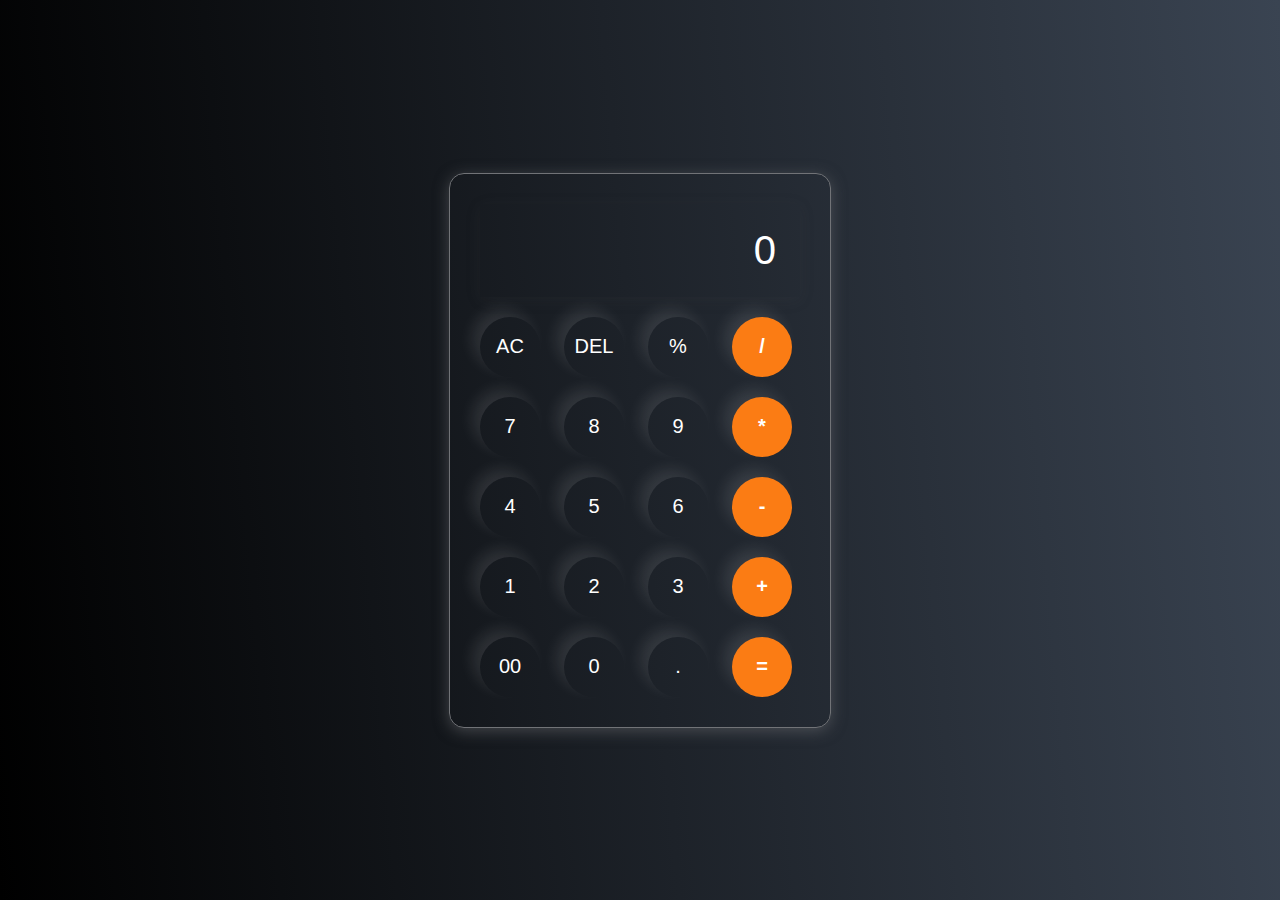
<file: calculator/index.html>
<!DOCTYPE html>
<html lang="en">
  <head>
    <meta charset="UTF-8" />
    <meta name="viewport" content="width=device-width, initial-scale=1.0" />
    <title>Calculator</title>
    <link rel="stylesheet" href="style.css">
  </head>
  <body>
    <div class="calculator">
      <input type="text" readonly placeholder="0" id="input-box" />
      <div>
        <button>AC</button>
        <button>DEL</button>
        <button >%</button>
        <button class="operator-btn">/</button>
      </div>
      <div>
        <button>7</button>
        <button>8</button>
        <button>9</button>
        <button class="operator-btn">*</button>
      </div>
      <div>
        <button>4</button>
        <button>5</button>
        <button>6</button>
        <button class="operator-btn">-</button>
      </div>
      <div>
        <button>1</button>
        <button>2</button>
        <button>3</button>
        <button class="operator-btn">+</button>
      </div>
      <div>
        <button>00</button>
        <button>0</button>
        <button>.</button>
        <button class="operator-btn">=</button>
      </div>
    </div>
  </body>
  <script src="script.js"></script>
</html>
</file>
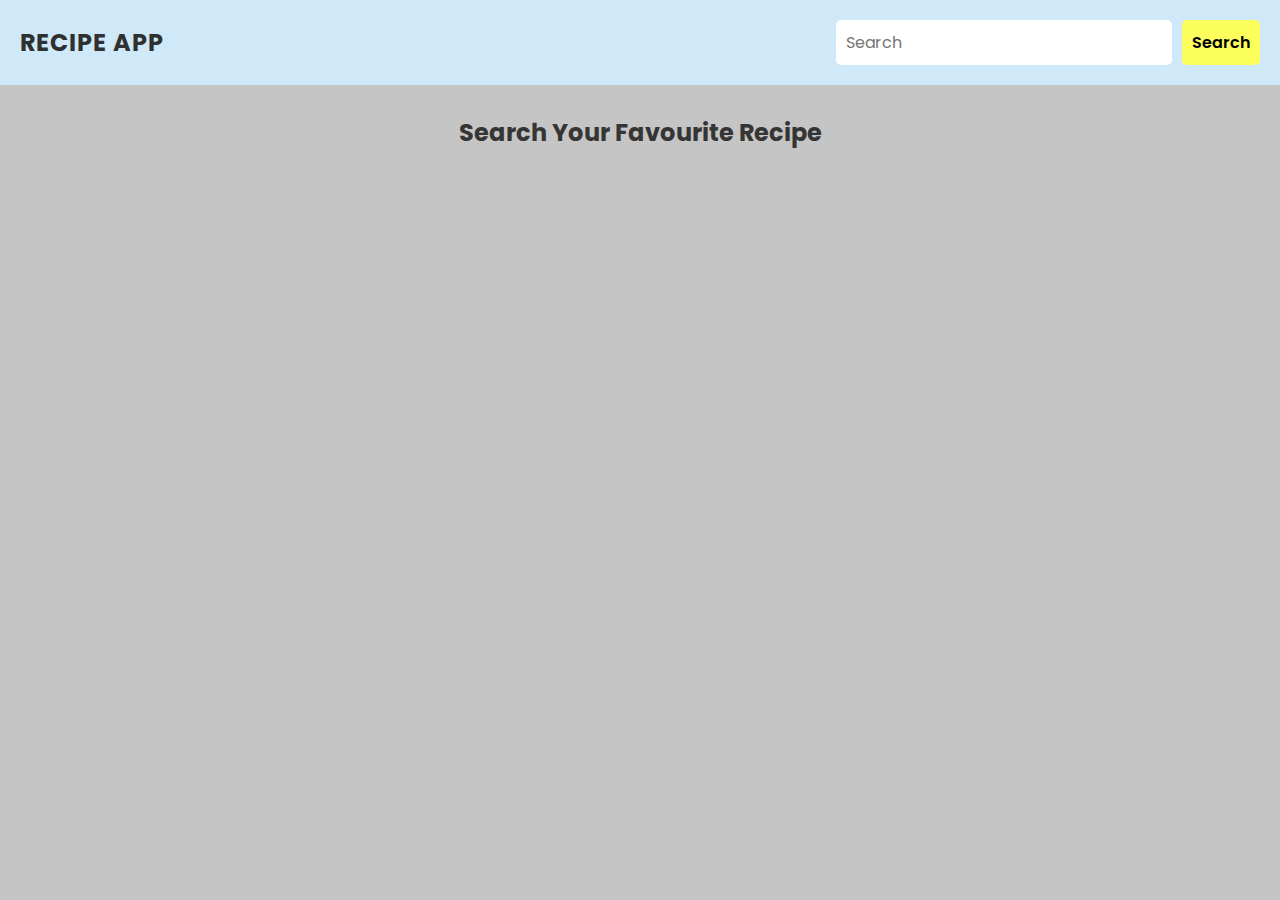
<file: recipe-app/index.html>
<!DOCTYPE html>
<html lang="en">
  <head>
    <meta charset="UTF-8" />
    <meta name="viewport" content="width=device-width, initial-scale=1.0" />
    <title>Recipe App</title>
    <link rel="stylesheet" href="style.css" />
  </head>
  <body>
    <header>
      <nav>
        <h1>Recipe App</h1>
        <form>
          <input type="text" placeholder="Search" id="search-Box" />
          <button class="search-Btn">Search</button>
        </form>
      </nav>
    </header>
    <main>
      <section>
        <div class="recipe-container">
          <h2>Search Your Favourite Recipe</h2>
        </div>
      </section>
    </main>
    <script src="script.js"></script>
  </body>
</html>
</file>
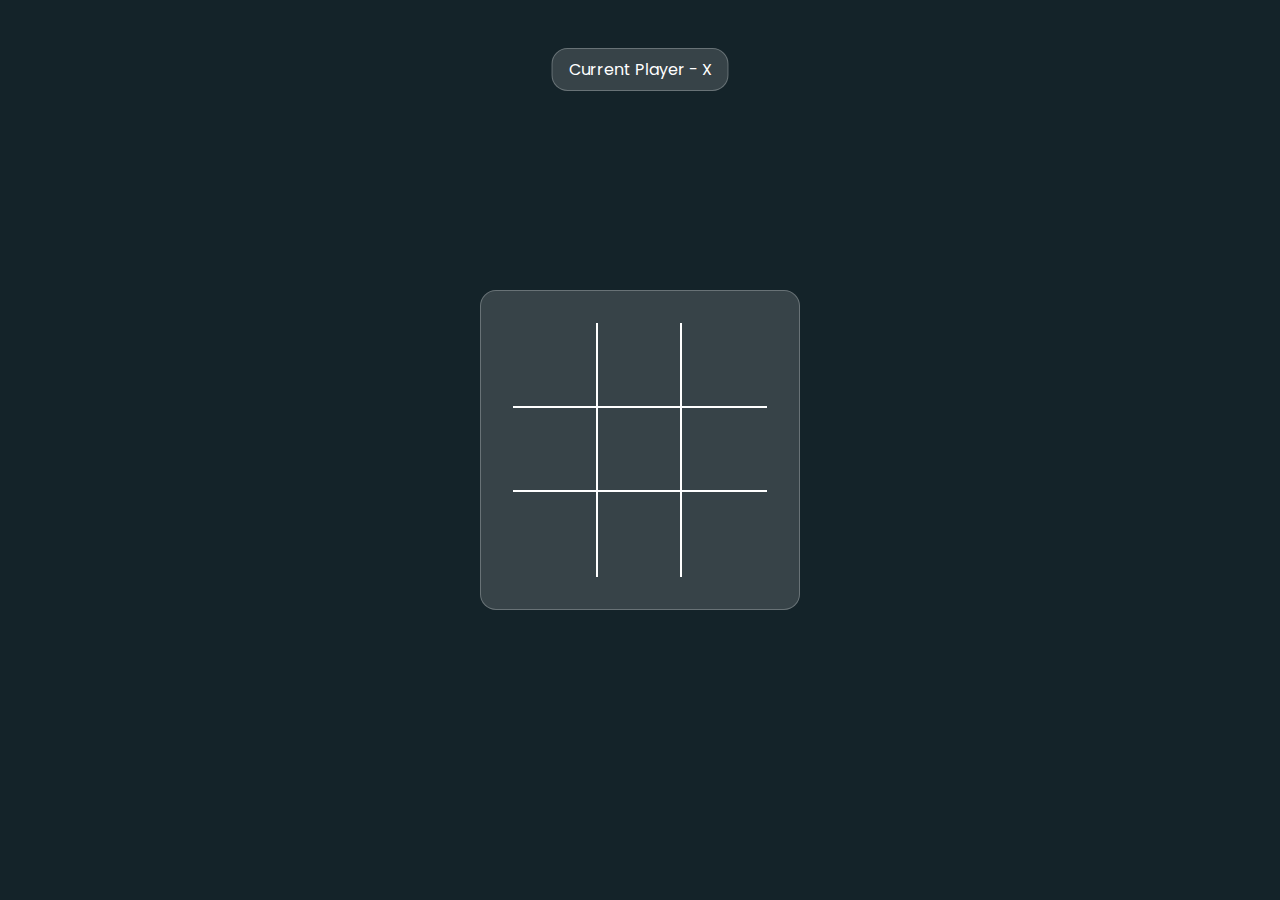
<file: tic-tac-toe/index.html>
<!DOCTYPE html>
<html lang="en">
  <head>
    <meta charset="UTF-8" />
    <meta name="viewport" content="width=device-width, initial-scale=1.0" />
    <title>Tic Tac Toe</title>
    <link rel="preconnect" href="https://fonts.googleapis.com" />
    <link rel="preconnect" href="https://fonts.gstatic.com" crossorigin />
    <link
      href="https://fonts.googleapis.com/css2?family=Poppins:wght@200;300;400;500;600;700&display=swap"
      rel="stylesheet"
    />
    <link rel="stylesheet" href="style.css" />
  </head>
  <body>
    <div class="wrapper">
      <p class="game-info"></p>

      <div class="game">
        <div class="box box1"></div>
        <div class="box box2"></div>
        <div class="box box3"></div>
        <div class="box box4"></div>
        <div class="box box5"></div>
        <div class="box box6"></div>
        <div class="box box7"></div>
        <div class="box box8"></div>
        <div class="box box9"></div>
      </div>
      <button class="btn">New Game</button>
    </div>
    <script src="script.js"></script>
  </body>
</html>
</file>
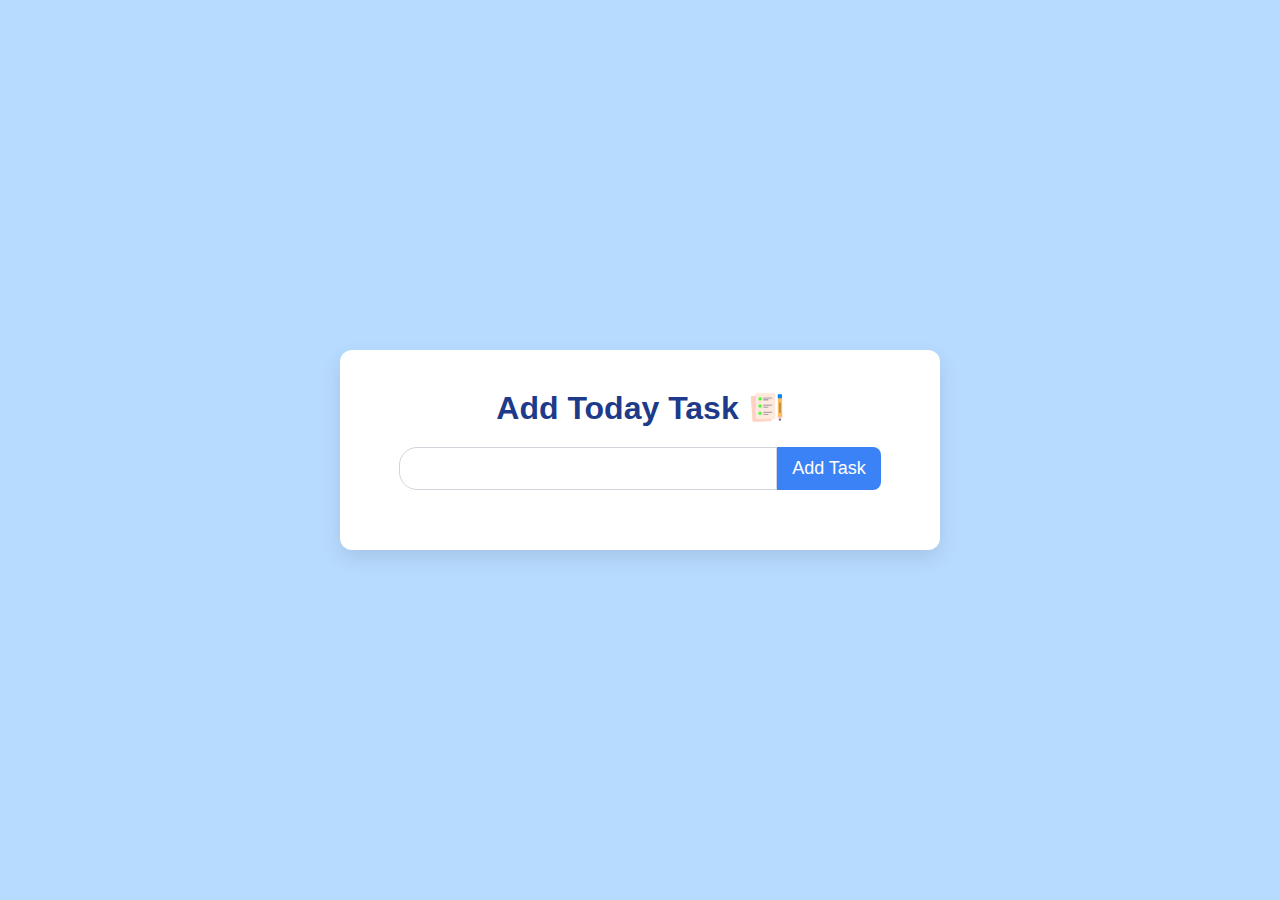
<file: updated-todo-app/index.html>
<!DOCTYPE html>
<html lang="en">
  <head>
    <meta charset="UTF-8" />
    <meta name="viewport" content="width=device-width, initial-scale=1.0" />
    <title>Todo Page</title>
    <link rel="stylesheet" href="styles.css" />
  </head>
  <body>
    <div class="container">
      <div class="todo-container">
        <h1>Add Today Task <img src="./assets/icon.png" class="todo-icon" /></h1>

        <div class="input-btn">
          <input type="text" id="input-box" />
          <button id="input-btn" onclick="addTask()">Add Task</button>
        </div>
        <ul id="todo-items"></ul>
      </div>
    </div>
    <script src="app.js"></script>
  </body>
</html>
</file>
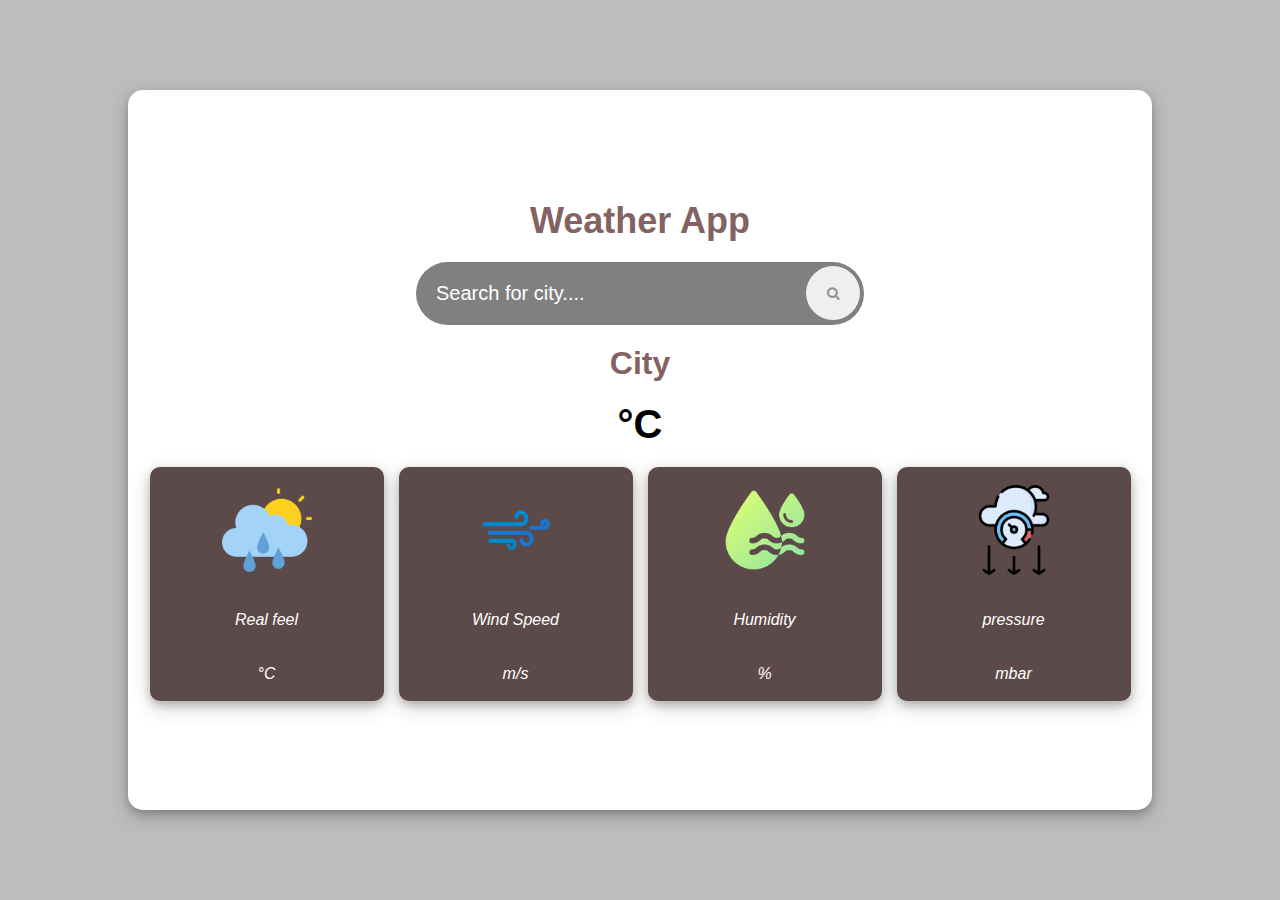
<file: weather-app/index.html>
<!DOCTYPE html>
<html lang="en">
  <head>
    <meta charset="UTF-8" />
    <meta name="viewport" content="width=device-width, initial-scale=1.0" />
    <title>Weather App</title>
    <link rel="stylesheet" href="style.css" />

    <link
      rel="stylesheet"
      href="https://cdnjs.cloudflare.com/ajax/libs/font-awesome/4.7.0/css/font-awesome.min.css"
    />
  </head>
  <body>
    <div class="wrapper">
      <div class="container">
        <h1 id="heading">Weather App</h1>

        <div class="head-content">
          <input
            type="text"
            placeholder="Search for city...."
            id="input-city"
          />
          <button id="serach-btn" onclick="listen()">
            <i class="fa fa-search"></i>
          </button>
        </div>
        <h1 id="city">City</h1>
        <div id="main-box">
          <p><span id="main-temp"></span>°C</p>
        </div>
        <div class="info-container">
          <div>
            <img src="images/cloudy.png" />
            <p>Real feel</p>
            <p><span id="real-data"></span>°C</p>
          </div>
          <div>
            <img src="images/wind.png" />
            <p>Wind Speed</p>
            <p><span id="wind-data"></span> m/s</p>
          </div>
          <div>
            <img src="images/humidity.png" />
            <p>Humidity</p>
            <p><span id="humidity-data"></span>%</p>
          </div>
          <div>
            <img src="images/atmospheric.png" />
            <p>pressure</p>
            <p><span id="cloud-data"></span> mbar</p>
          </div>
        </div>
      </div>
    </div>
    <script src="script.js"></script>
  </body>
</html>
</file>
<file: calculator/style.css>
@import url("https://fonts.googleapis.com/css2?family=Poppins:wght@300;400;500;600&display=swap");

* {
  margin: 0;
  padding: 0;
  box-sizing: border-box;
  font-family: "poppins" sans-serif;
}
body {
  width: 100%;
  height: 100vh;
  display: flex;
  justify-content: center;
  align-items: center;
  background: linear-gradient(445deg, #000000, #3a4452);
}
.calculator {
  border: 1px solid #717377;
  padding: 20px;
  border-radius: 15px;
  background-color: transparent;
  box-shadow: 0px 3px 15px rgba(113, 115, 119, 0.5);
}
input {
  border: none;
  width: 320px;
  padding: 24px;
  background: transparent;
  margin: 10px;
  font-size: 40px;
  cursor: pointer;
  text-align: end;
  box-shadow: 0px 3px 15px rgba(84, 84, 84, 0.1);
  color: white;
  outline: none;
  cursor: default;
}
input::placeholder {
  color: white;
}
button {
  border: none;
  width: 60px;
  height: 60px;
  margin: 10px;
  border-radius: 50%;
  background: transparent;
  color: white;
  font-size: 20px;
  box-shadow: -8px -8px 15px rgba(255, 255, 255, 0.1);
  cursor: pointer;
}
.operator-btn {
  background-color: #fb7c14;
  font-weight: bold;
  font-size: 20px;
}
</file>
<file: recipe-app/style.css>
@import url("https://fonts.googleapis.com/css2?family=Poppins:ital,wght@0,100;0,200;0,300;0,400;0,500;0,600;0,700;0,800;0,900;1,100;1,200;1,300;1,400;1,500;1,600;1,700;1,800;1,900&display=swap");

*,
*::before,
*::after {
  margin: 0;
  padding: 0;
  box-sizing: border-box;
  font-family: "Poppins", "sans-serif";
}
body {
  background-color: rgb(197, 197, 197);
  color: rgb(53, 53, 53);
}
header nav {
  display: flex;
  justify-content: space-between;
  align-items: center;
  padding: 20px;
  background-color: rgb(207, 233, 248);
  z-index: 1;
}
header nav h1 {
  font-weight: bolder;
  color: rgb(48, 48, 48);
  font-size: 24px;
  letter-spacing: 1px;
  text-transform: uppercase;
}
header nav form {
  display: flex;
  justify-content: center;
}
form input {
  flex-grow: 1;
  margin-right: 10px;
}
form input,
button {
  border: none;
  font-size: 16px;
  padding: 10px;
  border-radius: 5px;
}
form button {
  background-color: rgb(252, 255, 91);
  cursor: pointer;
  font-weight: 600;
  transition: all 0.2s ease-in-out;
}
form button:hover {
  background-color: rgb(250, 252, 135);
  font-size: 17px;
}
.recipe-container {
  text-align: center;
  /* margin-top: 20px; */
  display: grid;
  grid-template-columns: repeat(auto-fit, minmax(300px, 1fr));
  grid-gap: 40px;
  width: 80%;
  margin: 10px auto;
  padding: 20px;
  place-items: center;
}
.recipe {
  display: flex;
  flex-direction: column;
  background: white;
  color: rgb(32, 32, 32);
  border-radius: 10px;
  box-shadow: 0 5px 10px rgba(78, 73, 73, 0.1),
    -5px -5px 10px rgba(34, 34, 34, 0.5);
  cursor: pointer;
  max-width: 350px;
}
.recipe img {
  height: 300px;
}
.recipe h3 {
  font-size: 24px;
  margin-block: 5px;
}
.recipe p {
  font-size: 20px;
  color: #4a4a4a;
  margin: 5px 0;
}
.recipe span {
  font-weight: bold;
}
.recipe button {
  cursor: pointer;
  padding: 10px 30px;
  border-radius: 30px;
  font-size: 20px;
  font-weight: 600;
  margin: 18px auto;
  border: none;
  background: rgba(106, 106, 255, 0.719);
  color: white;
}
.recipe button:hover {
  background: rgb(85, 85, 250);
}
@media screen and (max-width: 600px) {
  header nav {
    flex-direction: column;
  }
  header nav form input{
    width: 60%;
  }
  header nav form {
    width: 80%;
    margin-top: 20px;
  }
  .recipe-container{
    display: flex;
    flex-direction: column;
    justify-content: center;

  }
}
</file>
<file: tic-tac-toe/style.css>
*,
*::before,
*::after {
  margin: 0;
  padding: 0;
  box-sizing: border-box;
  font-family: "Poppins", "sans-serif";
}
.wrapper {
  width: 100vw;
  height: 100vh;
  background: rgb(20, 35, 41);
  display: grid;
  place-items: center;
}
.game-info {
  color: white;
  position: absolute;
  top: 3rem;
  left: 50%;
  transform: translateX(-50%);
  background-color: rgba(255, 255, 255, 0.15);
  border-radius: 1rem;
  border: 1px solid rgba(255, 255, 255, 0.25);
  padding: 0.5rem 1rem;
}
.game {
  width: 90%;
  max-width: 20rem;
  background-color: rgba(255, 255, 255, 0.15);
  border-radius: 1rem;
  border: 1px solid rgba(255, 255, 255, 0.25);
  padding: 2rem;
  display: grid;
  grid-template-columns: repeat(3, 1fr);
  aspect-ratio: 1/1;
}
.box {
  position: relative;
  width: 100%;
  aspect-ratio: 1/1;
  cursor: pointer;
  font-size: 3rem;
  color: white;
  display: flex;
  justify-content: center;
  align-items: center;
}
.box1,
.box2,
.box4,
.box5 {
  border-right: 2px solid white;
  border-bottom: 2px solid white;
}
.box3,
.box6 {
  border-bottom: 2px solid white;
}
.box7,
.box8 {
  border-right: 2px solid white;
}
.btn {
  color: white;
  position: absolute;
  bottom: 3rem;
  left: 50%;
  transform: translateX(-50%);
  background-color: rgba(255, 255, 255, 0.15);
  border-radius: 1rem;
  border: 1px solid rgba(255, 255, 255, 0.25);
  padding: 0.5rem 2rem;
  cursor: pointer;
  display: none;
}
.btn.active {
  display: flex;
}
.win {
  background-color: rgba(0, 255, 0, 0.3);
}
</file>
<file: updated-todo-app/styles.css>
* {
  padding: 0;
  margin: 0;
  font-family: "Poppins", sans-serif;
  box-sizing: border-box;
}

body {
  background: #b7dbff;
}

.container {
  height: 100vh;
  width: 100%;
  display: flex;
  justify-content: center;
  align-items: center;
}

.todo-container {
  width: 90%;
  max-width: 600px;
  background: #ffffff;
  padding: 40px 30px;
  border-radius: 12px;
  box-shadow: 0 8px 20px rgba(0, 0, 0, 0.1);
}
.todo-icon {
  width: 35px;
  height: 35px;
}
.todo-container h1 {
  display: flex;
  justify-content: center;
  gap: 10px;
  color: #1e3a8a;
  text-align: center;
  font-size: 2rem;
  margin-bottom: 20px;
}

.input-btn {
  display: flex;
  justify-content: center;
  margin-bottom: 20px;
}

.input-btn input {
  border: 1px solid #d1d5db;
  border-radius: 18px 0 0 18px;
  padding: 10px 15px;
  width: 70%;
  font-size: 18px;
  transition: border-color 0.3s;
}

.input-btn input:focus {
  border-color: #3b82f6;
}

.input-btn button {
  border-radius: 0 8px 8px 0;
  border: none;
  padding: 10px 15px;
  background: #3b82f6;
  color: white;
  font-size: 18px;
  cursor: pointer;
  transition: background 0.3s;
}

.input-btn button:hover {
  background: #2563eb;
}

ul {
  margin-top: 20px;
}

ul li {
  list-style: none;
  font-size: 18px;
  padding: 12px 8px 12px 50px;
  margin-bottom: 10px;
  background: #f9fafb;
  border-radius: 8px;
  position: relative;
  cursor: pointer;
  transition: background 0.3s, color 0.3s;
}

ul li:hover {
  background: #e5e7eb;
}

ul li::before {
  content: "";
  position: absolute;
  height: 30px;
  width: 30px;
  border-radius: 50%;
  background-image: url(assets/unchecked.png);
  background-size: cover;
  background-position: center;
  top: 12px;
  left: 8px;
}

ul li.checked {
  color: #6b7280;
  text-decoration: line-through;
  font-style: italic;
}

ul li.checked::before {
  background-image: url(assets/checked.png);
}

ul li span {
  position: absolute;
  right: 10px;
  top: 10px;
  width: 30px;
  height: 30px;
  font-size: 20px;
  color: #9ca3af;
  text-align: center;
  border-radius: 50%;
  transition: background 0.3s;
}

ul li span:hover {
  background: #e5e7eb;
}
</file>
<file: weather-app/style.css>
@import url("https://fonts.googleapis.com/css2?family=Roboto+Mono:ital,wght@0,100..700;1,100..700&display=swap");

* {
  margin: 0;
  padding: 0;
  box-sizing: border-box;
  font-family: Arial, Helvetica, sans-serif;
}

img {
  height: 10vmin;
  width: 10vmin;
}

.wrapper {
  background: rgb(189, 189, 189);
  height: 100vh;
  width: 100vw;
  display: grid;
  place-items: center;
}

.container {
  height: 80vh;
  width: 80vw;
  background: rgb(255, 255, 255);
  border-radius: 15px;
  box-shadow: 0 4px 8px 0 rgba(0, 0, 0, 0.2), 0 6px 20px 0 rgba(0, 0, 0, 0.19);
  padding: 20px;
  display: flex;
  flex-direction: column;
  align-items: center;
  justify-content: center;
  gap: 20px;
}

#heading {
  color: rgb(133, 98, 98);
  font-size: 2.25rem;
}

.head-content {
  background: gray;
  height: 7vmin;
  width: 35vmax;
  display: flex;
  align-items: center;
  justify-content: center;
  border-radius: 50px;
  position: relative;
}

.head-content input {
  position: absolute;
  left: 20px;
  background: transparent;
  outline: none;
  border: none;
  width: 25vmax;
  font-size: 1.25rem;
  color: white;
}

::placeholder {
  color: white;
}

.head-content button {
  position: absolute;
  right: 4px;
  width: 6vmin;
  height: 6vmin;
  border-radius: 50%;
  border: none;
  cursor: pointer;
  color: rgb(146, 143, 143);
}

#main-box {
  font-size: 2.5rem;
  font-weight: 700;
}

.info-container {
  display: flex;
  justify-content: space-evenly;
  gap: 15px;
  flex-wrap: wrap;
}

.info-container div {
  display: grid;
  place-items: center;
  height: 26vmin;
  width: 26vmin;
  background: #5c4949;
  border-radius: 10px;
  text-align: center;
  font-style: italic;
  color: white;
  box-shadow: 0 4px 8px 0 rgba(0, 0, 0, 0.2), 0 6px 20px 0 rgba(0, 0, 0, 0.19);
  font-weight: 500;
}

#city {
  color: rgb(133, 98, 98);
  font-size: 2rem;
  font-weight: bolder;
}

/* Media Queries */
@media (max-width: 1200px) {
  .container {
    height: 90vh;
    width: 90vw;
  }

  .head-content {
    width: 45vmax;
  }

  .head-content input {
    width: 35vmax;
  }
}

@media (max-width: 768px) {
  #heading {
    font-size: 1.75rem;
  }

  .container {
    height: auto;
    width: 95vw;
    padding: 10px;
  }

  .head-content {
    height: 8vmin;
    width: 50vmax;
  }

  .head-content input {
    width: 40vmax;
    font-size: 1rem;
  }

  .head-content button {
    width: 8vmin;
    height: 8vmin;
  }

  #main-box {
    font-size: 2rem;
  }

  .info-container div {
    height: 30vmin;
    width: 30vmin;
  }
}

@media (max-width: 480px) {
  #heading {
    font-size: 1.5rem;
  }

  .container {
    height: auto;
    width: 100vw;
    padding: 5px;
  }

  .head-content {
    height: 10vmin;
    width: 80vw;
  }

  .head-content input {
    width: 65vw;
    font-size: 0.875rem;
  }

  .head-content button {
    width: 10vmin;
    height: 10vmin;
  }

  #main-box {
    font-size: 1.5rem;
  }

  .info-container {
    flex-direction: column;
    align-items: center;
    gap: 10px;
  }

  .info-container div {
    height: 40vmin;
    width: 80vw;
  }
}
</file>
